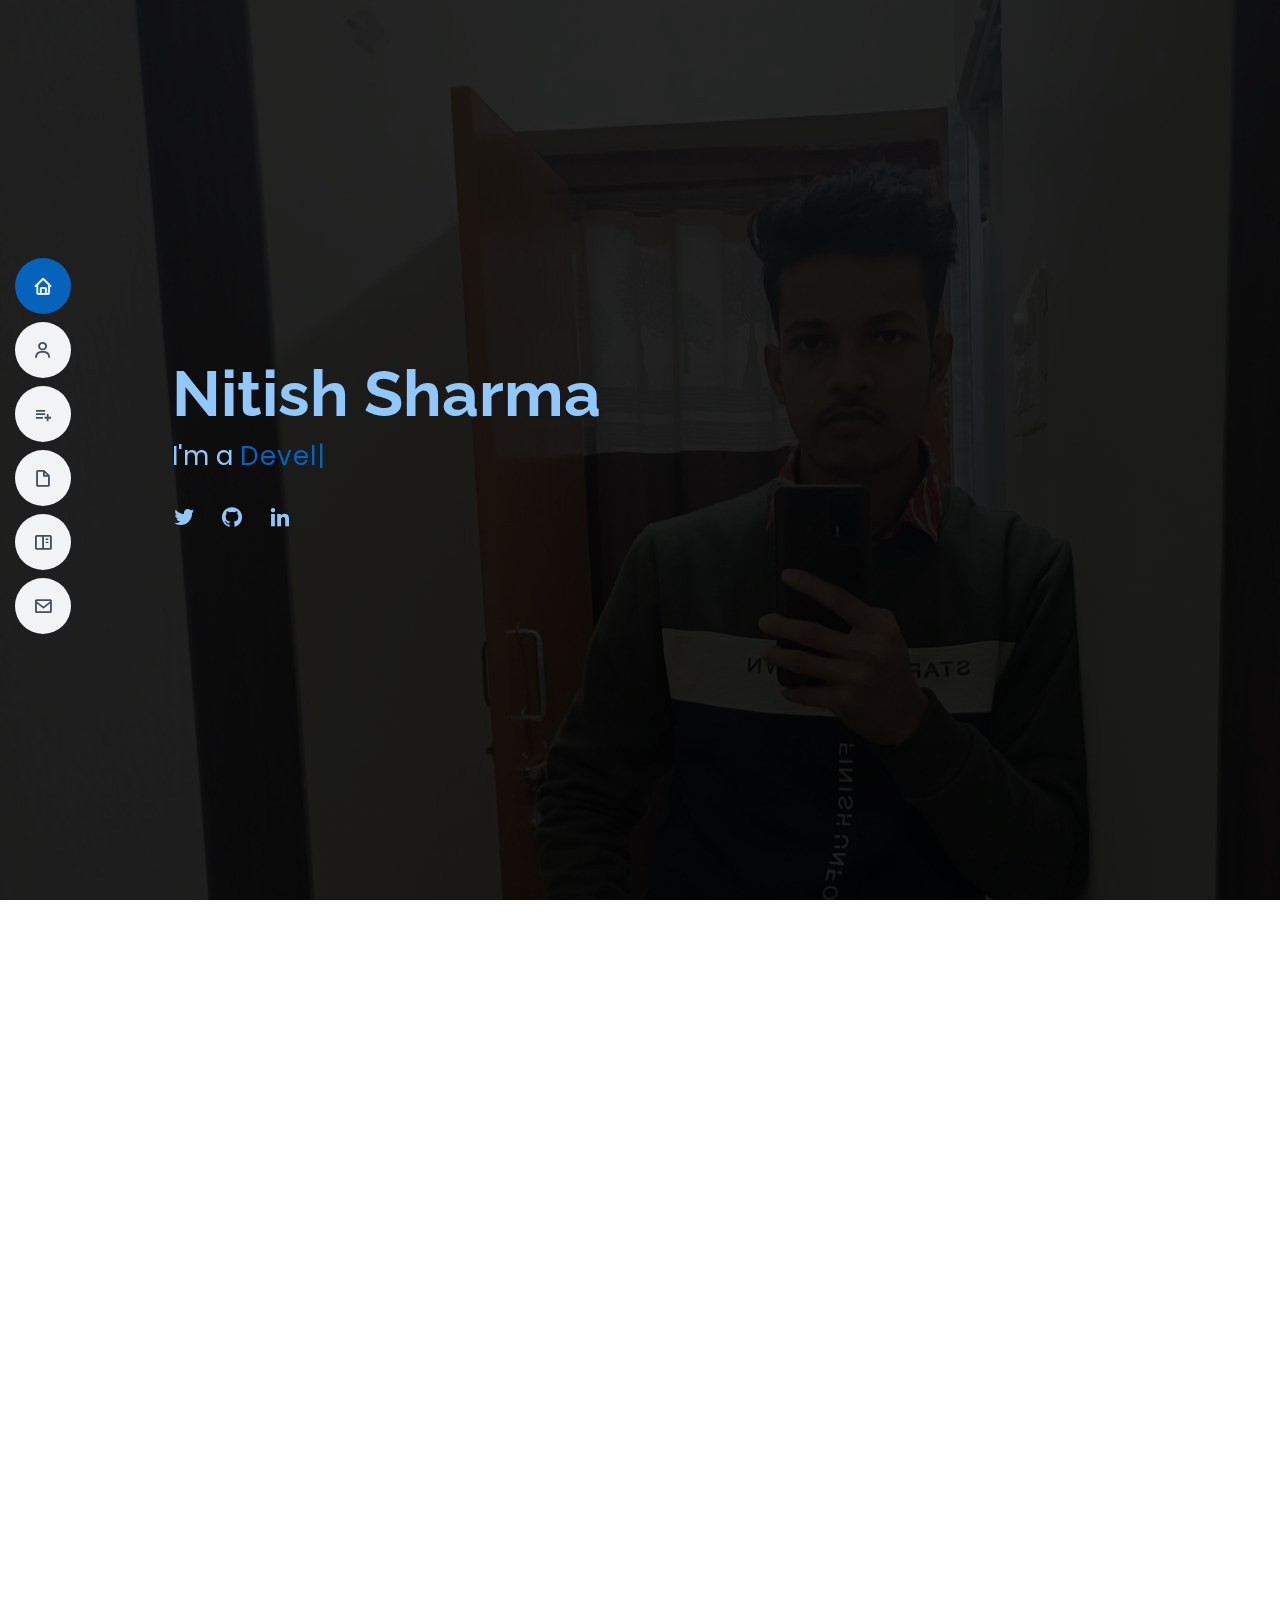
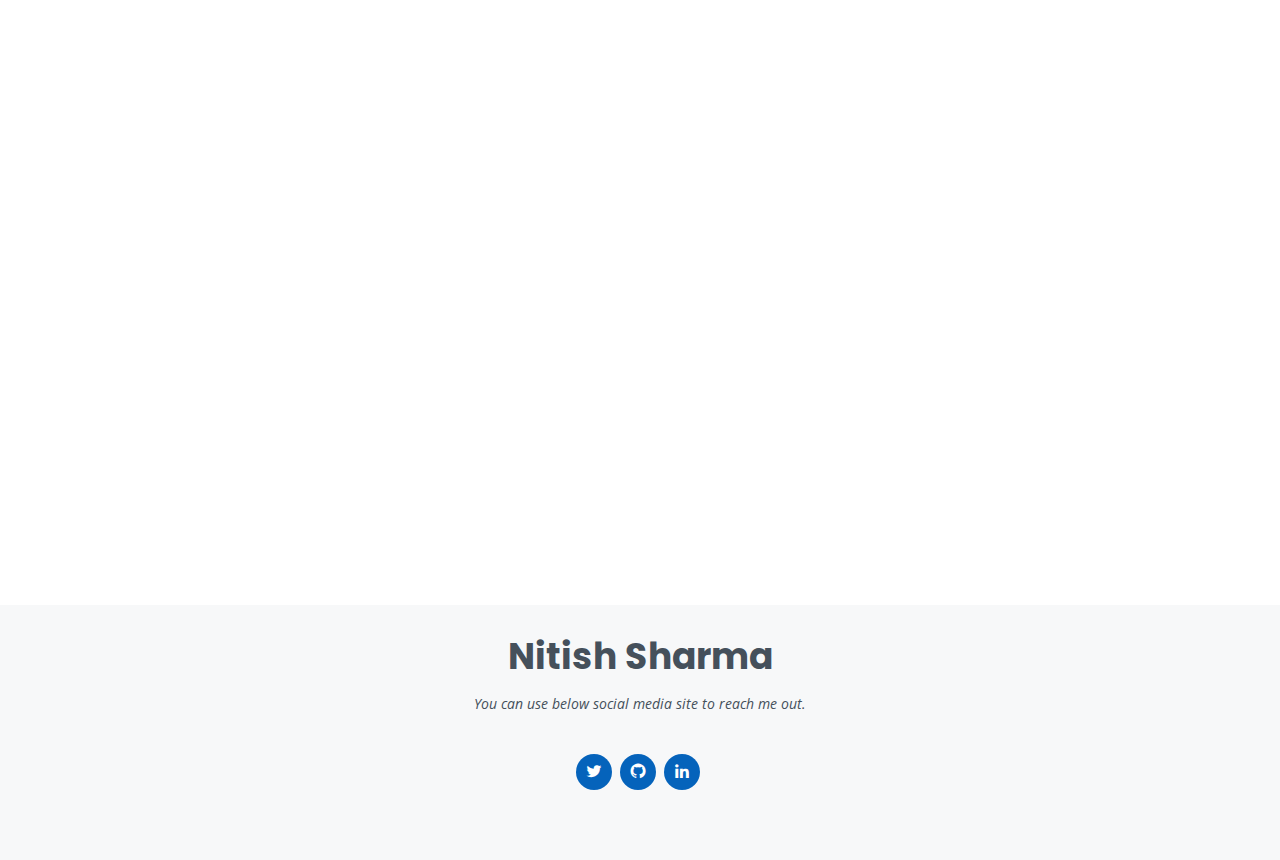
<file: index.html>
<!DOCTYPE html>
<html lang="en">

<head>
  <meta charset="utf-8">
  <meta content="width=device-width, initial-scale=1.0" name="viewport">

  <title>Nitish Portfolio</title>
  <meta content="" name="description">
  <meta content="" name="keywords">

  <!-- Google Fonts -->
  <link href="https://fonts.googleapis.com/css?family=Open+Sans:300,300i,400,400i,600,600i,700,700i|Raleway:300,300i,400,400i,500,500i,600,600i,700,700i|Poppins:300,300i,400,400i,500,500i,600,600i,700,700i" rel="stylesheet">

  <!-- Vendor CSS Files -->
  <link href="assets/vendor/aos/aos.css" rel="stylesheet">
  <link href="assets/vendor/bootstrap/css/bootstrap.min.css" rel="stylesheet">
  <link href="assets/vendor/bootstrap-icons/bootstrap-icons.css" rel="stylesheet">
  <link href="assets/vendor/boxicons/css/boxicons.min.css" rel="stylesheet">
  <link href="assets/vendor/glightbox/css/glightbox.min.css" rel="stylesheet">
  <link href="assets/vendor/swiper/swiper-bundle.min.css" rel="stylesheet">

  <!-- Template Main CSS File -->
  <link href="assets/css/style.css" rel="stylesheet">
</head>

<body>

  <!-- ======= Mobile nav toggle button ======= -->
  <!-- <button type="button" class="mobile-nav-toggle d-xl-none"><i class="bi bi-list mobile-nav-toggle"></i></button> -->
  <i class="bi bi-list mobile-nav-toggle d-lg-none"></i>
  <!-- ======= Header ======= -->
  <header id="header" class="d-flex flex-column justify-content-center">
    <nav id="navbar" class="navbar nav-menu flex ">
      <ul>
        <li><a href="#hero" class="nav-link scrollto active"><i class="bx bx-home"></i> <span>Home</span></a></li>
        <li><a href="#about" class="nav-link scrollto"><i class="bx bx-user"></i> <span>About</span></a></li>
        <li><a href="#skills" class="nav-link scrollto"><i class="bx bx-list-plus"></i> <span>Skills</span></a></li>
        <li><a href="#resume" class="nav-link scrollto"><i class="bx bx-file-blank"></i> <span>Resume</span></a></li>
        <li><a href="#portfolio" class="nav-link scrollto"><i class="bx bx-book-content"></i> <span>Portfolio</span></a></li>
        <li><a href="#contact" class="nav-link scrollto"><i class="bx bx-envelope"></i> <span>Contact</span></a></li>
      </ul>
    </nav>
  </header><!-- End Header -->

  <!-- ======= Hero Section ======= -->
  <section id="hero" class="d-flex flex-column justify-content-center">
    <div class="container" data-aos="zoom-in" data-aos-delay="100">
      <h1>Nitish Sharma</h1>
      <p>I'm a <span class="typed" data-typed-items="Developer, Freelancer"></span></p>
      <div class="social-links">
        <a href="https://twitter.com/nitishXshama08?t=G2THr28ZZ7cMUlFuSSoXWw&s=08" target="_blank" class="twitter"><i class="bx bxl-twitter"></i></a>
        <a href="https://github.com/Nitish-B2M/" target="_blank" class="github"><i class="bx bxl-github"></i></a>
        <a href="https://www.linkedin.com/in/nitish08/" target="_blank" class="linkedin"><i class="bx bxl-linkedin"></i></a>
      </div>
    </div>
  </section><!-- End Hero -->
  
  <main id="main">

    <!-- ======= About Section ======= -->
    <section id="about" class="about">
      <div class="container" data-aos="fade-up">

        <div class="section-title">
          <h2>About</h2>
          <p>
            I am a graduate student in ICT Ganpat University, Ahmedabad, Gujarat.<br>I am Full Stack Web Developers.<br>
          </p>
        </div>
        <div>
          <p>
            Currently I am working on Golang and ReactJS. Also <b>I'm looking for a job</b> in the field of Web Development.
          </p>
        </div>

        <div class="row">
          <div class="col-lg-4">
            <img src="assets/img/profile_main.jpeg" class="img-fluid" alt="">
          </div>
          <div class="col-lg-8 pt-4 pt-lg-0 content">
            <h3>Web Developer &amp; UI/UX Designer</h3>
            <div class="row">
              <div class="col-lg-6">
                <ul>
                  <!-- <li><i class="bi bi-chevron-right"></i> <strong>Birthday:</strong> <span>1 May 1995</span></li> -->
                  <li><i class="bi bi-chevron-right"></i> <strong>Degree:</strong> <span>B.Tech in CSE(BDA)</span></li>
                  <li><i class="bi bi-chevron-right"></i> <strong>Email:</strong> <span>nitishxsharma08@gmail.com</span></li>
                  <li><i class="bi bi-chevron-right"></i> <strong>Age:</strong> <span>21</span></li>
                  <li><i class="bi bi-chevron-right"></i> <strong>City:</strong> <span>Bengaluru, Karnataka, India</span></li>
                </ul>
              </div>
              <div class="col-lg-6">
                <ul>
                  <li><i class="bi bi-chevron-right"></i> <strong>CV:</strong> <span><a target="_blank" href="https://drive.google.com/file/d/1hntjgtZt4OjyxHceIWvPvsgEDs64y0yW/view?usp=sharing">Download Resume</a></span></li>
                  <li><i class="bi bi-chevron-right"></i> <strong>Freelance:</strong> <span>Available</span></li>
                </ul>
              </div>
            </div>
            <div class="row">
              <h3>Connect me on other Platform</h3>
              <div class="col-lg-6 pt-2">
                <ul>
                  <li><i class="bi bi-chevron-right"></i> <strong>Codechef:</strong> <span><a target="_blank" href="https://www.codechef.com/users/nitish_08">Codechef Profile</a></span></li>
                  <li><i class="bi bi-chevron-right"></i> <strong>Leetcode:</strong> <span><a target="_blank" href="https://leetcode.com/Nitish__08/">Leetcode Profile</a></span></li>
                  <li><i class="bi bi-chevron-right"></i> <strong>Linkedin:</strong> <span><a target="_blank" href="https://www.linkedin.com/in/nitish08/">Linkedin Profile</a></span></li>
                </ul>
              </div>
              <div class="col-lg-6 pt-2">
                <ul>
                  <li><i class="bi bi-chevron-right"></i> <strong>Medium:</strong> <span><a target="_blank" href="https://medium.com/@nitish08">Medium Profile</a></span></li>
                  <li><i class="bi bi-chevron-right"></i> <strong>Github:</strong> <span><a target="_blank" href="https://github.com/Nitish-B2M/" target="_blank">Github Profile</a></span></li>
                </ul>
              </div>
            </div>
          </div>
        </div>

      </div>
    </section><!-- End About Section -->

    <!-- ======= Skills Section ======= -->
    <section id="skills" class="skills section-bg">
      <div class="container" data-aos="fade-up">

        <div class="section-title">
          <h2>Skills</h2>
          <p>...</p>
        </div>
        
        
        <div class="row skills-content">
          
          <div class="col-lg-6">
            <div class="progress">
              <span class="skill">Golang <i class="val">60%</i></span>
              <div class="progress-bar-wrap">
                <div class="progress-bar" role="progressbar" aria-valuenow="60" aria-valuemin="0" aria-valuemax="100"></div>
              </div>
            </div>

            <div class="progress">
              <span class="skill">ReactJS <i class="val">65%</i></span>
              <div class="progress-bar-wrap">
                <div class="progress-bar" role="progressbar" aria-valuenow="65" aria-valuemin="0" aria-valuemax="100"></div>
              </div>
            </div>
            
            <div class="progress">
              <span class="skill">HTML <i class="val">80%</i></span>
              <div class="progress-bar-wrap">
                <div class="progress-bar" role="progressbar" aria-valuenow="80" aria-valuemin="0" aria-valuemax="100"></div>
              </div>
            </div>

            <div class="progress">
              <span class="skill">CSS <i class="val">70%</i></span>
              <div class="progress-bar-wrap">
                <div class="progress-bar" role="progressbar" aria-valuenow="70" aria-valuemin="0" aria-valuemax="100"></div>
              </div>
            </div>

            <div class="progress">
              <span class="skill">MYSQL <i class="val">70%</i></span>
              <div class="progress-bar-wrap">
                <div class="progress-bar" role="progressbar" aria-valuenow="70" aria-valuemin="0" aria-valuemax="100"></div>
              </div>
            </div>

          </div>

          <div class="col-lg-6">

            <div class="progress">
              <span class="skill">JavaScript <i class="val">55%</i></span>
              <div class="progress-bar-wrap">
                <div class="progress-bar" role="progressbar" aria-valuenow="55" aria-valuemin="0" aria-valuemax="100"></div>
              </div>
            </div>

            <div class="progress">
              <span class="skill">Django <i class="val">70%</i></span>
              <div class="progress-bar-wrap">
                <div class="progress-bar" role="progressbar" aria-valuenow="70" aria-valuemin="0" aria-valuemax="100"></div>
              </div>
            </div>
            
            <div class="progress">
              <span class="skill">Java <i class="val">75%</i></span>
              <div class="progress-bar-wrap">
                <div class="progress-bar" role="progressbar" aria-valuenow="75" aria-valuemin="0" aria-valuemax="100"></div>
              </div>
            </div>

            <div class="progress">
              <span class="skill">Data Analytic <i class="val">41%</i></span>
              <div class="progress-bar-wrap">
                <div class="progress-bar" role="progressbar" aria-valuenow="41" aria-valuemin="0" aria-valuemax="100"></div>
              </div>
            </div>

          </div>
          
        </div>

        <hr style="border:2px solid #333;">

        <div class="row skills-content">

          <div class="col-lg-4">
            <div class="section-title">
              <h2>Languages</h2>
            </div>
            <ul>
              <li>Python</li>
              <li>Golang</li>
              <li>JavaScript</li>
              <li>Java</li>
              <li>C/C++</li>
            </ul>
          </div>

          <div class="col-lg-4">
            <div class="section-title">
              <h2>Framework</h2>
            </div>
            <ul>
              <li>Gin</li>
              <li>Django</li>
              <li>Matplotlib</li>
              <li>Pandas</li>
            </ul>
          </div>

          <div class="col-lg-4">
            <div class="section-title">
              <h2>Library</h2>
            </div>
            <ul>
              <li>React JS</li>
              <li>Bootstrap</li>
              <li>Material UI</li>
              <li>Gorilla Mux</li>
              <li>GORM</li>
            </ul>
          </div>

        </div>
      </div>
    </section><!-- End Skills Section -->
    
    <!-- ======= Resume Section ======= -->
    <section id="resume" class="resume">
      <div class="container" data-aos="fade-up">
        
        <div class="section-title">
          <h2>Resume</h2>
          <p>I have had the opportunity to work in various organisations and develop my skillset.<br>
            Here my all time experiance and works you can check it out.</p>
        </div>

        <div class="row">
          <div class="col-lg-6">
            <h3 class="resume-title">Sumary</h3>
            <div class="resume-item pb-0">
              <h4>Nitish Sharma</h4>
              <p><em>Innovative and deadline-driven Full Stack Developer with 1+ years of experience designing and developing self-project website, material from initial concept to final, polished deliverable.</em></p>
              <ul>
                <li>nitishxsharma08@gmail.com</li>
              </ul>
            </div>

            <h3 class="resume-title">Education</h3>
            <div class="resume-item">
              <h4>B.Tech. CSE(Big Data Analytics)</h4>
              <h5>2020 - 2024</h5>
              <p><em>Institute of Computer Technology Ganpat University, Ahmedabad, INDIA</em></p>
              <p>The rise in ‘real-world’ research and ‘learning by doing’ education has generated exciting opportunities with the potential to shift higher education culture at Institute of Computer Technology (ICT) under the Faculty of Engineering & Technology, Ganpat University.</p>
              <span><i class="bx bx-map"></i>Ganpat Vidyanagar Mehsana, Kherva, Gujarat</span>
            </div>
            <div class="resume-item">
              <h4>12th (PCM)</h4>
              <h5>2018 - 2020</h5>
              <p><em>B.L Indo Anglian Public School, Aurangabad, Bihar</em></p>
              <p></p>
              <span><i class="bx bx-map"></i>Q979+JJV, Karma Rd, Aurangabad, Bihar 824101</span>
            </div>
          </div>
          
          <div class="col-lg-6">
            <h3 class="resume-title">Experience</h3>
            <div class="resume-item">
              <h4>Enchaching Community Platform</h4>
              <h5>01-2024 - 08-2024</h5> <span>FullStack Developer</span>
              <p><em>Almashines, Ahmedabad, Gujarat </em></p>
              <ul>
                <li>I worked as a Full-Stack Developer, specializing in Python, MySQL, and MongoDB.</li>
                <li>I previously worked on developing a community platform and gained experience integrating APIs and third-party services.</li>
                <li>I was primarily responsible for implementing a general logging system.</li>
                <li>I had some experience with the Scrum cycle and wrote articles on email authentication.</li>
                <li>I was familiar with Bitbucket and Zoho applications.</li>
                <li>I had a basic understanding of AngularJS and also handled data cleaning for LinkedIn datasets.</li>
              </ul>
            </div> 
            <div class="resume-item">
              <h4>Cloud Automation Using Terraform [ IaC ]</h4>
              <h5>05-2022 - 07-2022</h5> <span>Summer Internship</span>
              <p><em>ICT Ganpat University, Ahmedabad, Gujarat </em></p>
              <ul>
                <li>Developing State of Art Cloud Automation Labs using Terraform</li>
                <li>We have to work with AWS services and developing IaC(Infrastructure as Code) using Hashicorp Terraform.</li>
                <li>I worked on some famous AWS services EC2, RDS, S3 Bucket etc.</li>
                <li>And Also have to works on AWS Services named Cloud-Formation, Cloud-Formation also provide cloud automation.</li>
              </ul>
            </div> 
            <h3 class="resume-title">NGO</h3>
            <div class="resume-item">
              <h4>Karma Foundation</h4>
              <h5>04-2021 - 05-2021</h5> <span>Summer Internship</span>
              <p><em>Ahmedabad, Gujarat </em></p>
              <ul>
                <li>As a member in this group we have to connect with author to collect their own written book's picture.</li>
              </ul>
            </div>
          </div>
        </div>

      </div>
    </section><!-- End Resume Section -->

    <!-- ======= Portfolio Section ======= -->
    <section id="portfolio" class="portfolio section-bg">
      <div class="container" data-aos="fade-up">

        <div class="section-title">
          <h2>Projects</h2>
          <p>You can see my project work. <br> You can also accessed my github profile for all project which i have done till now. </p>
        </div>

        <div class="row">
          <div class="col-lg-12 d-flex justify-content-center" data-aos="fade-up" data-aos-delay="100">
            <ul id="portfolio-flters">
              <li data-filter="*" class="filter-active">All</li>
              <li data-filter=".filter-card">Card</li>
              <li data-filter=".filter-web">Web</li>
            </ul>
          </div>
        </div>

        <div class="row portfolio-container" data-aos="fade-up" data-aos-delay="200">
          <!-- <div class="col-lg-4 col-md-6 portfolio-item filter-card">
           <div class="portfolio-wrap">
              <img src="assets/img/portfolio/portfolio_pic-1.png" class="img-fluid" alt="">
              <div class="portfolio-info">
                <h4>Portfolio Project</h4>
                <p>Creating My own portfolio profile using normal html, css and some other framework.</p>
                <div class="portfolio-links">
                  <a href="assets/img/portfolio/portfolio_pic-1.png" data-gallery="portfolioGallery" class="portfolio-lightbox" title="Web 1"><i class="bx bx-plus"></i></a>
                  <a href="portfolio-nitish_portfolio-details.html" class="portfolio-details-lightbox" data-glightbox="type: external" title="Portfolio Details"><i class="bx bx-link"></i></a>
                </div>
              </div>
            </div> 
          </div> -->

          <div class="col-lg-4 col-md-6 portfolio-item filter-web">
            <div class="portfolio-wrap">
              <img src="assets/img/portfolio/e-commerce (2).png" class="img-fluid" alt="">
              <div class="portfolio-info">
                <h4>E-Commerce Project</h4>
                <p>E-commerce using Golang as Backend and ReactJS as Frontend.</p>
                <div class="portfolio-links">
                  <a href="assets/img/portfolio/e-commerce (2).png" data-gallery="portfolioGallery" class="portfolio-lightbox" title="Web 1"><i class="bx bx-plus"></i></a>
                  <a href="portfolio-ecommerce.html" class="portfolio-details-lightbox" data-glightbox="type: external" title="Portfolio Details"><i class="bx bx-link"></i></a>
                </div>
              </div>
            </div>
          </div>

          <div class="col-lg-4 col-md-6 portfolio-item filter-web">
            <div class="portfolio-wrap">
              <img src="assets/img/portfolio/bug-tracker (2).png" class="img-fluid" alt="">
              <div class="portfolio-info">
                <h4>Bug Tracker Project</h4>
                <p>Bug Tracker using MERN stack.</p>
                <div class="portfolio-links">
                  <a href="assets/img/portfolio/bug-tracker (2).png" data-gallery="portfolioGallery" class="portfolio-lightbox" title="Web 1"><i class="bx bx-plus"></i></a>
                  <a href="portfolio-bugtracker.html" class="portfolio-details-lightbox" data-glightbox="type: external" title="Portfolio Details"><i class="bx bx-link"></i></a>
                </div>
              </div>
            </div>
          </div>

          <div class="col-lg-4 col-md-6 portfolio-item filter-web">
            <div class="portfolio-wrap">
              <img src="assets/img/portfolio/portfolio_pic-1.png" class="img-fluid" alt="">
              <div class="portfolio-info">
                <h4>Portfolio Project</h4>
                <p>Creating My own portfolio profile using normal html, css and some other framework.</p>
                <div class="portfolio-links">
                  <a href="assets/img/portfolio/portfolio_pic-1.png" data-gallery="portfolioGallery" class="portfolio-lightbox" title="Web 1"><i class="bx bx-plus"></i></a>
                  <a href="portfolio-nitish_portfolio-details.html" class="portfolio-details-lightbox" data-glightbox="type: external" title="Portfolio Details"><i class="bx bx-link"></i></a>
                </div>
              </div>
            </div>
          </div>

          <div class="col-lg-4 col-md-6 portfolio-item filter-web">
            <div class="portfolio-wrap">
              <img src="assets/img/portfolio/ssbm_pic-1.png" class="img-fluid" alt="">
              <div class="portfolio-info">
                <h4>SSBM Project</h4>
                <p>Developing a website which having a concept of stadium seat booking system.</p>
                <div class="portfolio-links">
                  <a href="assets/img/portfolio/ssbm_pic-1.png" data-gallery="portfolioGallery" class="portfolio-lightbox" title="Web 1"><i class="bx bx-plus"></i></a>
                  <a href="portfolio-ssbm-details.html" class="portfolio-details-lightbox" data-glightbox="type: external" title="Portfolio Details"><i class="bx bx-link"></i></a>
                </div>
              </div>
            </div>
          </div>

          <div class="col-lg-4 col-md-6 portfolio-item filter-web">
            <div class="portfolio-wrap">
              <img src="assets/img/portfolio/portfolio-1.jpg" class="img-fluid" alt="">
              <div class="portfolio-info">
                <h4>GYM Project</h4>
                <p>Developing a website where user book their slots with trainer and do exercise online.</p>
                <div class="portfolio-links">
                  <a href="assets/img/portfolio/portfolio-1.jpg" data-gallery="portfolioGallery" class="portfolio-lightbox" title="Web 3"><i class="bx bx-plus"></i></a>
                  <a href="portfolio-gym-details.html" class="portfolio-details-lightbox" data-glightbox="type: external" title="Portfolio Details"><i class="bx bx-link"></i></a>
                </div>
              </div>
            </div>
          </div>

        </div>

      </div>
    </section><!-- End Portfolio Section -->

    <!-- ======= Contact Section ======= -->
    <section id="contact" class="contact">
      <div class="container" data-aos="fade-up">

        <div class="section-title">
          <h2>Contact</h2>
        </div>

        <div class="row mt-1">

          <div class="col-lg-6 p-2">
            <div class="info">
              <div class="address">
                <i class="bi bi-geo-alt"></i>
                <h4>Location:</h4>
                <p class="fs-5">Bengaluru, Karnataka, India</p>
              </div>

              <div class="email">
                <i class="bi bi-envelope"></i>
                <h4>Email:</h4>
                <p class="fs-5">nitishxsharma08@gmail.com</p>
              </div>

            </div>
          </div>

          <div class="col-lg-6 p-2">
            <iframe src="https://maps.google.com/maps?width=100%&amp;height=100%&amp;hl=en&amp;q=Benguluru, India&amp;t=&amp;z=14&amp;ie=UTF8&amp;iwloc=B&amp;output=embed" width="500" height="300" style="border:0;" allowfullscreen="" loading="lazy" referrerpolicy="no-referrer-when-downgrade"></iframe>
          </div>
        </div>
      </div>
    </section>
  </main>

  <!-- ======= Footer ======= -->
  <footer id="footer">
    <div class="container">
      <h3>Nitish Sharma</h3>
      <p>You can use below social media site to reach me out.</p>
      <div class="social-links">
        <a href="https://twitter.com/nitishXshama08?t=G2THr28ZZ7cMUlFuSSoXWw&s=08" target="_blank" class="twitter"><i class="bx bxl-twitter"></i></a>
        <a href="https://github.com/Nitish-B2M/" target="_blank" class="github"><i class="bx bxl-github"></i></a>
        <a href="https://www.linkedin.com/in/nitish08/" target="_blank" class="linkedin"><i class="bx bxl-linkedin"></i></a>
      </div>
    </div>
  </footer>
  <div id="preloader"></div>
  <a href="#" class="back-to-top d-flex align-items-center justify-content-center"><i class="bi bi-arrow-up-short"></i></a>
  <script src="assets/vendor/purecounter/purecounter_vanilla.js"></script>
  <script src="assets/vendor/aos/aos.js"></script>
  <script src="assets/vendor/bootstrap/js/bootstrap.bundle.min.js"></script>
  <script src="assets/vendor/glightbox/js/glightbox.min.js"></script>
  <script src="assets/vendor/isotope-layout/isotope.pkgd.min.js"></script>
  <script src="assets/vendor/swiper/swiper-bundle.min.js"></script>
  <script src="assets/vendor/typed.js/typed.min.js"></script>
  <script src="assets/vendor/waypoints/noframework.waypoints.js"></script>
  <script src="assets/vendor/php-email-form/validate.js"></script>
  <script src="assets/js/main.js"></script>
</body>
</html>
</file>
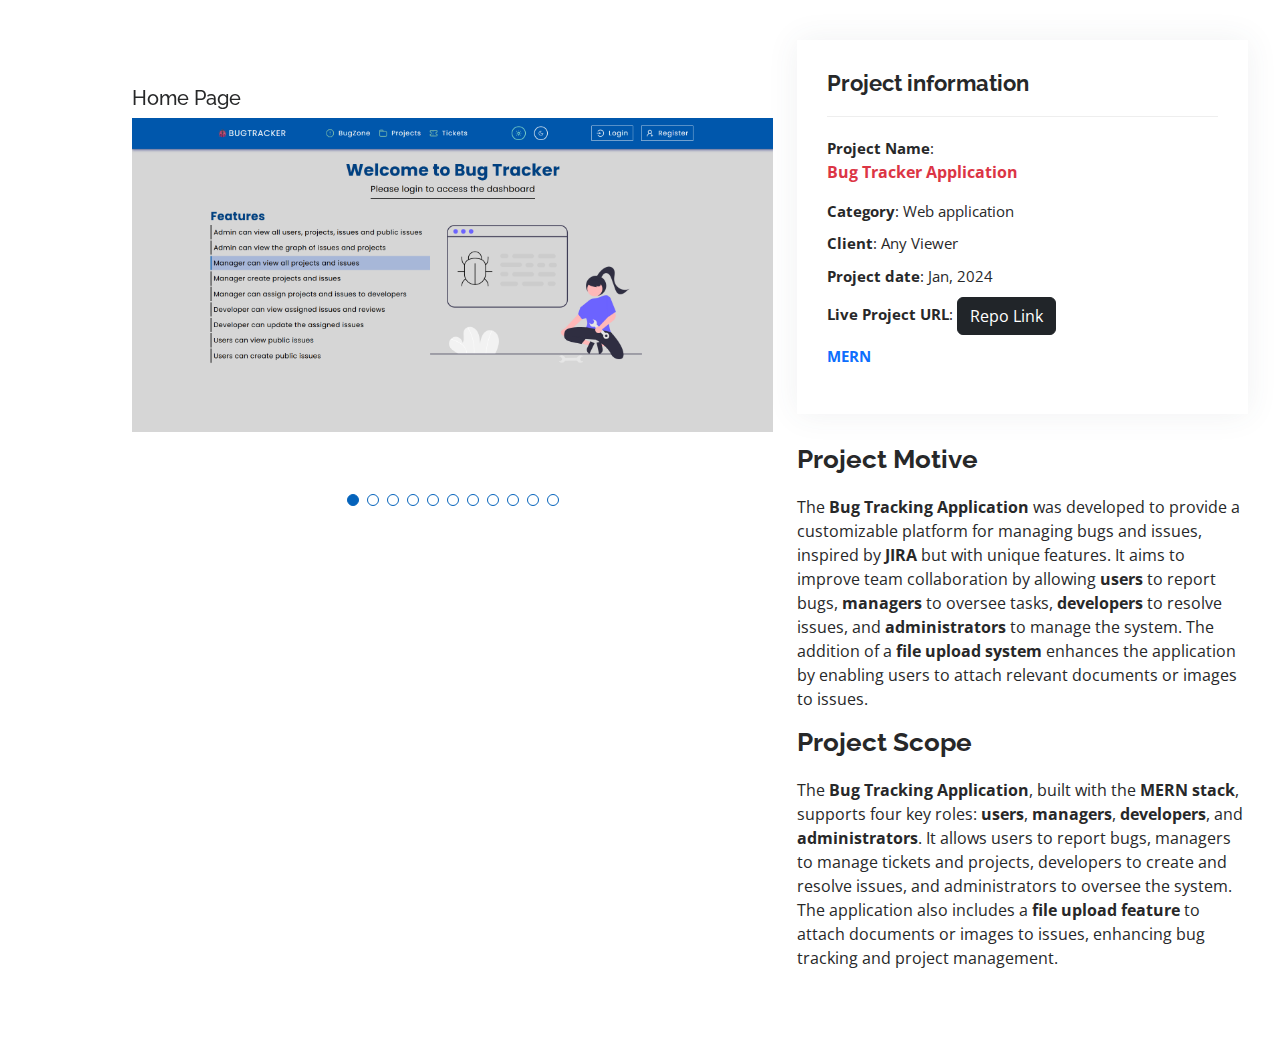
<file: portfolio-bugtracker.html>
<!DOCTYPE html>
<html lang="en">

<head>
  <meta charset="utf-8">
  <meta content="width=device-width, initial-scale=1.0" name="viewport">
  <title>Bug Tracker Project Details</title>
  <meta content="" name="description">
  <meta content="" name="keywords">
  <link
    href="https://fonts.googleapis.com/css?family=Open+Sans:300,300i,400,400i,600,600i,700,700i|Raleway:300,300i,400,400i,500,500i,600,600i,700,700i|Poppins:300,300i,400,400i,500,500i,600,600i,700,700i"
    rel="stylesheet">
  <link href="assets/vendor/aos/aos.css" rel="stylesheet">
  <link href="assets/vendor/bootstrap/css/bootstrap.min.css" rel="stylesheet">
  <link href="assets/vendor/bootstrap-icons/bootstrap-icons.css" rel="stylesheet">
  <link href="assets/vendor/boxicons/css/boxicons.min.css" rel="stylesheet">
  <link href="assets/vendor/glightbox/css/glightbox.min.css" rel="stylesheet">
  <link href="assets/vendor/swiper/swiper-bundle.min.css" rel="stylesheet">
  <link href="assets/css/style.css" rel="stylesheet">

</head>

<body>

  <main id="main">
    <section id="portfolio-details" class="portfolio-details">
      <div class="container">
        <div class="row gy-2">
          <div class="col-lg-7">
            <div class="portfolio-details-slider swiper">
              <div class="swiper-wrapper align-items-center">
                <div class="swiper-slide">
                  <div class="row">
                    <div class="col">
                      <h5>Home Page</h5>
                    </div>
                  </div>
                  <img src="assets/img/portfolio/bug-tracker (2).png" alt="">
                </div>

                <div class="swiper-slide">
                  <div class="row">
                    <div class="col">
                      <h5>Admin Dashboard Page (1/3)</h5>
                    </div>
                  </div>
                  <img src="assets/img/portfolio/bug-tracker (3).png" alt="">
                </div>

                <div class="swiper-slide">
                  <div class="row">
                    <div class="col">
                      <h5>Admin Dashboard Page (2/3)</h5>
                    </div>
                  </div>
                  <img src="assets/img/portfolio/bug-tracker (5).png" alt="">
                </div>

                <div class="swiper-slide">
                  <div class="row">
                    <div class="col">
                      <h5>Admin Dashboard Page (3/3)</h5>
                    </div>
                  </div>
                  <img src="assets/img/portfolio/bug-tracker (1).png" alt="">
                </div>

                <div class="swiper-slide">
                  <div class="row">
                    <div class="col">
                      <h5>BugZone Page</h5>
                    </div>
                  </div>
                  <img src="assets/img/portfolio/bug-tracker (6).png" alt="">
                </div>

                <div class="swiper-slide">
                  <div class="row">
                    <div class="col">
                      <h5>Bugzone Detail Page (1/2)</h5>
                    </div>
                  </div>
                  <img src="assets/img/portfolio/bug-tracker (7).png" alt="">
                </div>

                <div class="swiper-slide">
                  <div class="row">
                    <div class="col">
                      <h5>Bugzone Detail Page (2/2)</h5>
                    </div>
                  </div>
                  <img src="assets/img/portfolio/bug-tracker (8).png" alt="">
                </div>

                <div class="swiper-slide">
                  <div class="row">
                    <div class="col">
                      <h5>Profile Page</h5>
                    </div>
                  </div>
                  <img src="assets/img/portfolio/bug-tracker (12).png" alt="">
                </div>

                <div class="swiper-slide">
                  <div class="row">
                    <div class="col">
                      <h5>Project Page (1/2)</h5>
                    </div>
                  </div>
                  <img src="assets/img/portfolio/bug-tracker (9).png" alt="">
                </div>

                <div class="swiper-slide">
                  <div class="row">
                    <div class="col">
                      <h5>Project Page (2/2)</h5>
                    </div>
                  </div>
                  <img src="assets/img/portfolio/bug-tracker (10).png" alt="">
                </div>

                <div class="swiper-slide">
                  <div class="row">
                    <div class="col">
                      <h5>Issues Page</h5>
                    </div>
                  </div>
                  <img src="assets/img/portfolio/bug-tracker (11).png" alt="">
                </div>

              </div>
              <div class="swiper-pagination"></div>
            </div>
          </div>

          <div class="col-lg-5">
            <div class="portfolio-info">
              <h3>Project information</h3>
              <ul>
                <li><strong>Project Name</strong>: <p class="fs-6 text-danger fw-bold">Bug Tracker Application</p></li>
                </li>
                <li><strong>Category</strong>: Web application</li>
                <li><strong>Client</strong>: Any Viewer</li>
                <li><strong>Project date</strong>: Jan, 2024</li>
                <li><strong>Live Project URL</strong>: <a href="https://bugtrack.vercel.app/"
                    class="btn btn-dark text-white" target="_blank">Repo Link</a></li>
                <li class="text-primary"><strong>MERN</strong></li>
              </ul>
            </div>
            <div class="portfolio-description">
              <div class="box">
                <h2>Project Motive</h2>
                <p>The <strong>Bug Tracking Application</strong> was developed to provide a customizable platform for managing bugs and issues, inspired by <strong>JIRA</strong> but with unique features. It aims to improve team collaboration by allowing <strong>users</strong> to report bugs, <strong>managers</strong> to oversee tasks, <strong>developers</strong> to resolve issues, and <strong>administrators</strong> to manage the system. The addition of a <strong>file upload system</strong> enhances the application by enabling users to attach relevant documents or images to issues.</p>
              </div>
              <div class="box">
                <h2>Project Scope</h2>
                <p>The <strong>Bug Tracking Application</strong>, built with the <strong>MERN stack</strong>, supports four key roles: <strong>users</strong>, <strong>managers</strong>, <strong>developers</strong>, and <strong>administrators</strong>. It allows users to report bugs, managers to manage tickets and projects, developers to create and resolve issues, and administrators to oversee the system. The application also includes a <strong>file upload feature</strong> to attach documents or images to issues, enhancing bug tracking and project management.</p>
              </div>
            </div>
          </div>
        </div>
      </div>
    </section>
  </main>
  <div id="preloader"></div>
  <a href="#" class="back-to-top d-flex align-items-center justify-content-center"><i
      class="bi bi-arrow-up-short"></i></a>
  <script src="assets/vendor/purecounter/purecounter_vanilla.js"></script>
  <script src="assets/vendor/aos/aos.js"></script>
  <script src="assets/vendor/bootstrap/js/bootstrap.bundle.min.js"></script>
  <script src="assets/vendor/glightbox/js/glightbox.min.js"></script>
  <script src="assets/vendor/isotope-layout/isotope.pkgd.min.js"></script>
  <script src="assets/vendor/swiper/swiper-bundle.min.js"></script>
  <script src="assets/vendor/typed.js/typed.min.js"></script>
  <script src="assets/vendor/waypoints/noframework.waypoints.js"></script>
  <script src="assets/vendor/php-email-form/validate.js"></script>
  <script src="assets/js/main.js"></script>
</body>

</html>
</file>
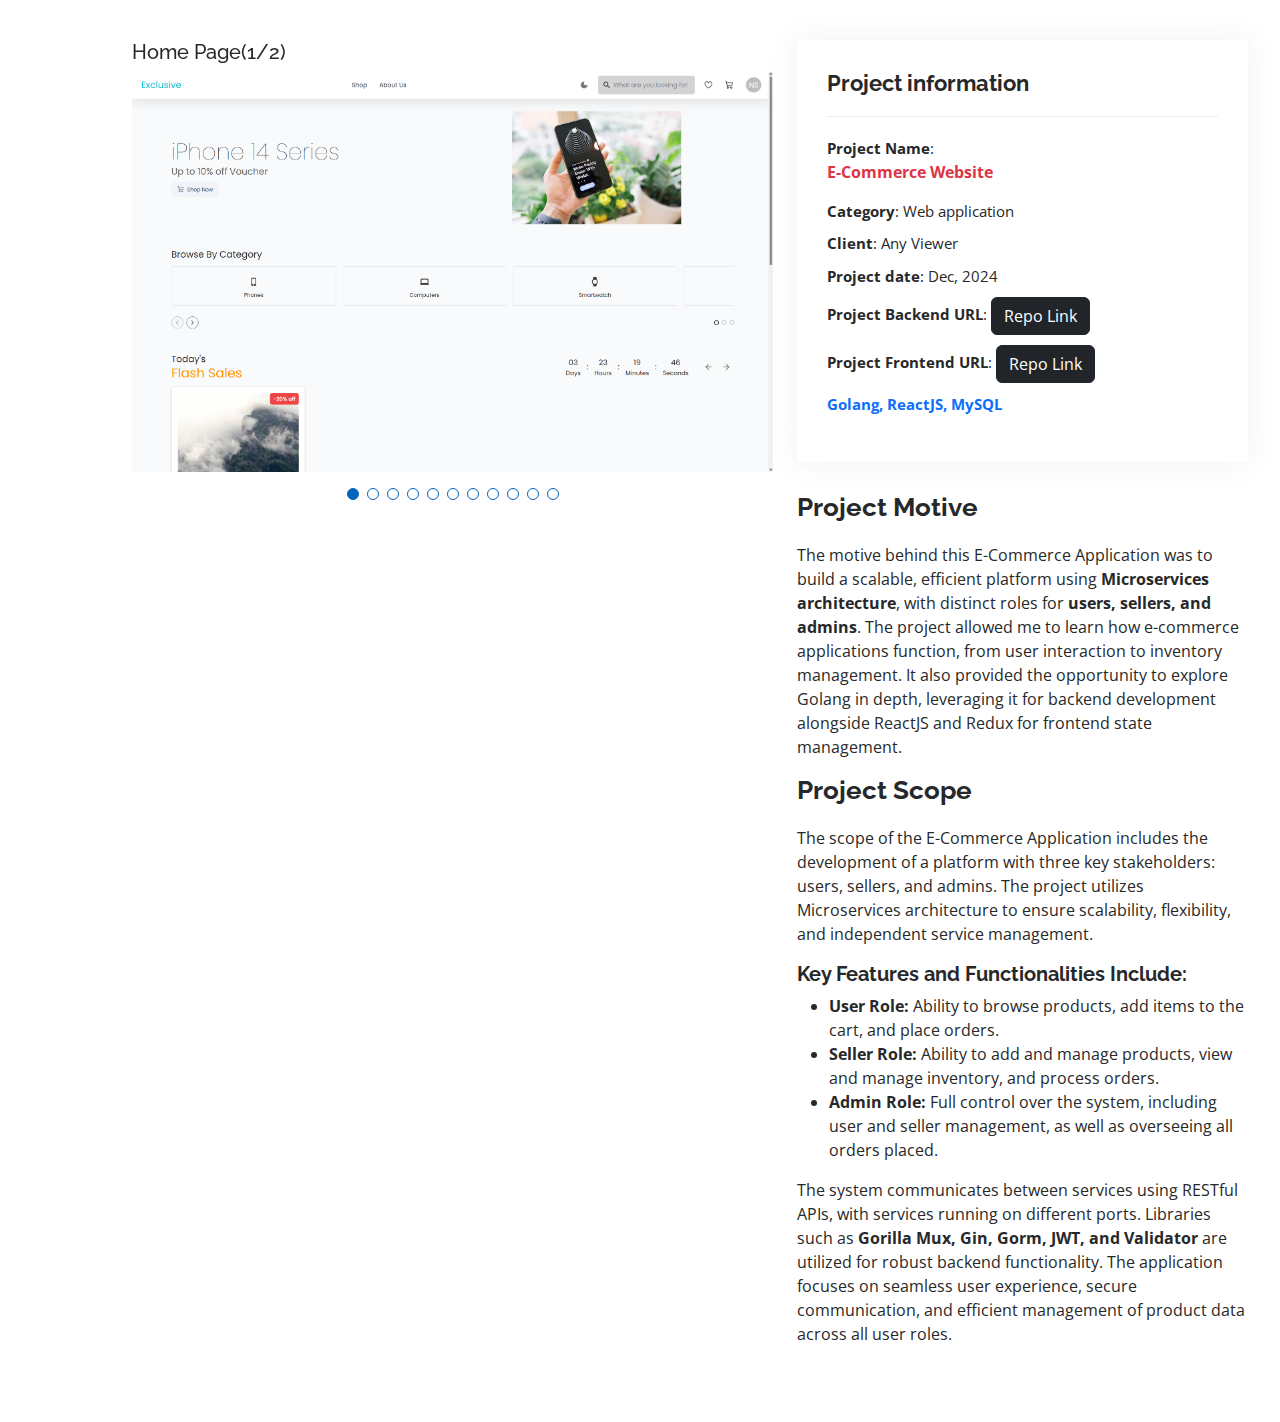
<file: portfolio-ecommerce.html>
<!DOCTYPE html>
<html lang="en">

<head>
  <meta charset="utf-8">
  <meta content="width=device-width, initial-scale=1.0" name="viewport">
  <title>E-Commerce Project Details</title>
  <meta content="" name="description">
  <meta content="" name="keywords">
  <link
    href="https://fonts.googleapis.com/css?family=Open+Sans:300,300i,400,400i,600,600i,700,700i|Raleway:300,300i,400,400i,500,500i,600,600i,700,700i|Poppins:300,300i,400,400i,500,500i,600,600i,700,700i"
    rel="stylesheet">
  <link href="assets/vendor/aos/aos.css" rel="stylesheet">
  <link href="assets/vendor/bootstrap/css/bootstrap.min.css" rel="stylesheet">
  <link href="assets/vendor/bootstrap-icons/bootstrap-icons.css" rel="stylesheet">
  <link href="assets/vendor/boxicons/css/boxicons.min.css" rel="stylesheet">
  <link href="assets/vendor/glightbox/css/glightbox.min.css" rel="stylesheet">
  <link href="assets/vendor/swiper/swiper-bundle.min.css" rel="stylesheet">
  <link href="assets/css/style.css" rel="stylesheet">

</head>

<body>

  <main id="main">
    <section id="portfolio-details" class="portfolio-details">
      <div class="container">
        <div class="row gy-2">
          <div class="col-lg-7">
            <div class="portfolio-details-slider swiper">
              <div class="swiper-wrapper align-items-center">
                <div class="swiper-slide">
                  <div class="row">
                    <div class="col">
                      <h5>Home Page(1/2)</h5>
                    </div>
                  </div>
                  <img src="assets/img/portfolio/e-commerce (2).png" alt="">
                </div>

                <div class="swiper-slide">
                  <div class="row">
                    <div class="col">
                      <h5>Home Page(2/2)</h5>
                    </div>
                  </div>
                  <img src="assets/img/portfolio/e-commerce (3).png" alt="">
                </div>

                <div class="swiper-slide">
                  <div class="row">
                    <div class="col">
                      <h5>Product Page</h5>
                    </div>
                  </div>
                  <img src="assets/img/portfolio/e-commerce (4).png" alt="">
                </div>

                <div class="swiper-slide">
                  <div class="row">
                    <div class="col">
                      <h5>Product Detail Page</h5>
                    </div>
                  </div>
                  <img src="assets/img/portfolio/e-commerce (5).png" alt="">
                </div>

                <div class="swiper-slide">
                  <div class="row">
                    <div class="col">
                      <h5>Cart Page(1/2)</h5>
                    </div>
                  </div>
                  <img src="assets/img/portfolio/e-commerce (6).png" alt="">
                </div>

                <div class="swiper-slide">
                  <div class="row">
                    <div class="col">
                      <h5>Cart Page(2/2)</h5>
                    </div>
                  </div>
                  <img src="assets/img/portfolio/e-commerce (9).png" alt="">
                </div>

                <div class="swiper-slide">
                  <div class="row">
                    <div class="col">
                      <h5>Profile Page(1/2)</h5>
                    </div>
                  </div>
                  <img src="assets/img/portfolio/e-commerce (7).png" alt="">
                </div>

                <div class="swiper-slide">
                  <div class="row">
                    <div class="col">
                      <h5>Profile Page(2/2)</h5>
                    </div>
                  </div>
                  <img src="assets/img/portfolio/e-commerce (8).png" alt="">
                </div>

                <div class="swiper-slide">
                  <div class="row">
                    <div class="col">
                      <h5>Checkout Page(1/3)</h5>
                    </div>
                  </div>
                  <img src="assets/img/portfolio/e-commerce (10).png" alt="">
                </div>

                <div class="swiper-slide">
                  <div class="row">
                    <div class="col">
                      <h5>Checkout Page(2/3)</h5>
                    </div>
                  </div>
                  <img src="assets/img/portfolio/e-commerce (11).png" alt="">
                </div>

                <div class="swiper-slide">
                  <div class="row">
                    <div class="col">
                      <h5>Checkout Page(3/3)</h5>
                    </div>
                  </div>
                  <img src="assets/img/portfolio/e-commerce (1).png" alt="">
                </div>

              </div>
              <div class="swiper-pagination"></div>
            </div>
          </div>

          <div class="col-lg-5">
            <div class="portfolio-info">
              <h3>Project information</h3>
              <ul>
                <li><strong>Project Name</strong>: <p class="fs-6 text-danger fw-bold">E-Commerce Website</p>
                </li>
                <li><strong>Category</strong>: Web application</li>
                <li><strong>Client</strong>: Any Viewer</li>
                <li><strong>Project date</strong>: Dec, 2024</li>
                <li><strong>Project Backend URL</strong>: <a href="https://github.com/NitishB2M/microservices"
                    class="btn btn-dark text-white" target="_blank">Repo Link</a></li>
                <li><strong>Project Frontend URL</strong>: <a
                    href="https://github.com/NitishB2M/microservice-ecomm-frontend" class="btn btn-dark text-white"
                    target="_blank">Repo Link</a></li>
                <li class="text-primary"><strong>Golang, ReactJS, MySQL</strong></li>
              </ul>
            </div>
            <div class="portfolio-description">
              <div class="box">
                <h2>Project Motive</h2>
                <p>
                  The motive behind this E-Commerce Application was to build a scalable, efficient platform using
                  <b>Microservices architecture</b>, with distinct roles for <b>users, sellers, and admins</b>. The project allowed me
                  to learn how e-commerce applications function, from user interaction to inventory management. It also
                  provided the opportunity to explore Golang in depth, leveraging it for backend development alongside
                  ReactJS and Redux for frontend state management.
                </p>
              </div>
              <div class="box">
                <h2>Project Scope</h2>
                <p>
                  The scope of the E-Commerce Application includes the development of a platform with three key
                  stakeholders: users, sellers, and admins. The project utilizes Microservices architecture to ensure
                  scalability, flexibility, and independent service management.
                <h5><b>Key Features and Functionalities Include:</b></h5>
                <ul>
                  <li><strong>User Role:</strong> Ability to browse products, add items to the cart, and place orders.
                  </li>
                  <li><strong>Seller Role:</strong> Ability to add and manage products, view and manage inventory, and
                    process orders.</li>
                  <li><strong>Admin Role:</strong> Full control over the system, including user and seller management,
                    as well as overseeing all orders placed.</li>
                </ul>
                The system communicates between services using RESTful APIs, with services running on different ports.
                Libraries such as<b> Gorilla Mux, Gin, Gorm, JWT, and Validator</b> are utilized for robust backend
                functionality. The application focuses on seamless user experience, secure communication, and efficient
                management of product data across all user roles.
                </p>
              </div>
            </div>
          </div>
        </div>
      </div>
    </section>
  </main>
  <div id="preloader"></div>
  <a href="#" class="back-to-top d-flex align-items-center justify-content-center"><i
      class="bi bi-arrow-up-short"></i></a>
  <script src="assets/vendor/purecounter/purecounter_vanilla.js"></script>
  <script src="assets/vendor/aos/aos.js"></script>
  <script src="assets/vendor/bootstrap/js/bootstrap.bundle.min.js"></script>
  <script src="assets/vendor/glightbox/js/glightbox.min.js"></script>
  <script src="assets/vendor/isotope-layout/isotope.pkgd.min.js"></script>
  <script src="assets/vendor/swiper/swiper-bundle.min.js"></script>
  <script src="assets/vendor/typed.js/typed.min.js"></script>
  <script src="assets/vendor/waypoints/noframework.waypoints.js"></script>
  <script src="assets/vendor/php-email-form/validate.js"></script>
  <script src="assets/js/main.js"></script>
</body>

</html>
</file>
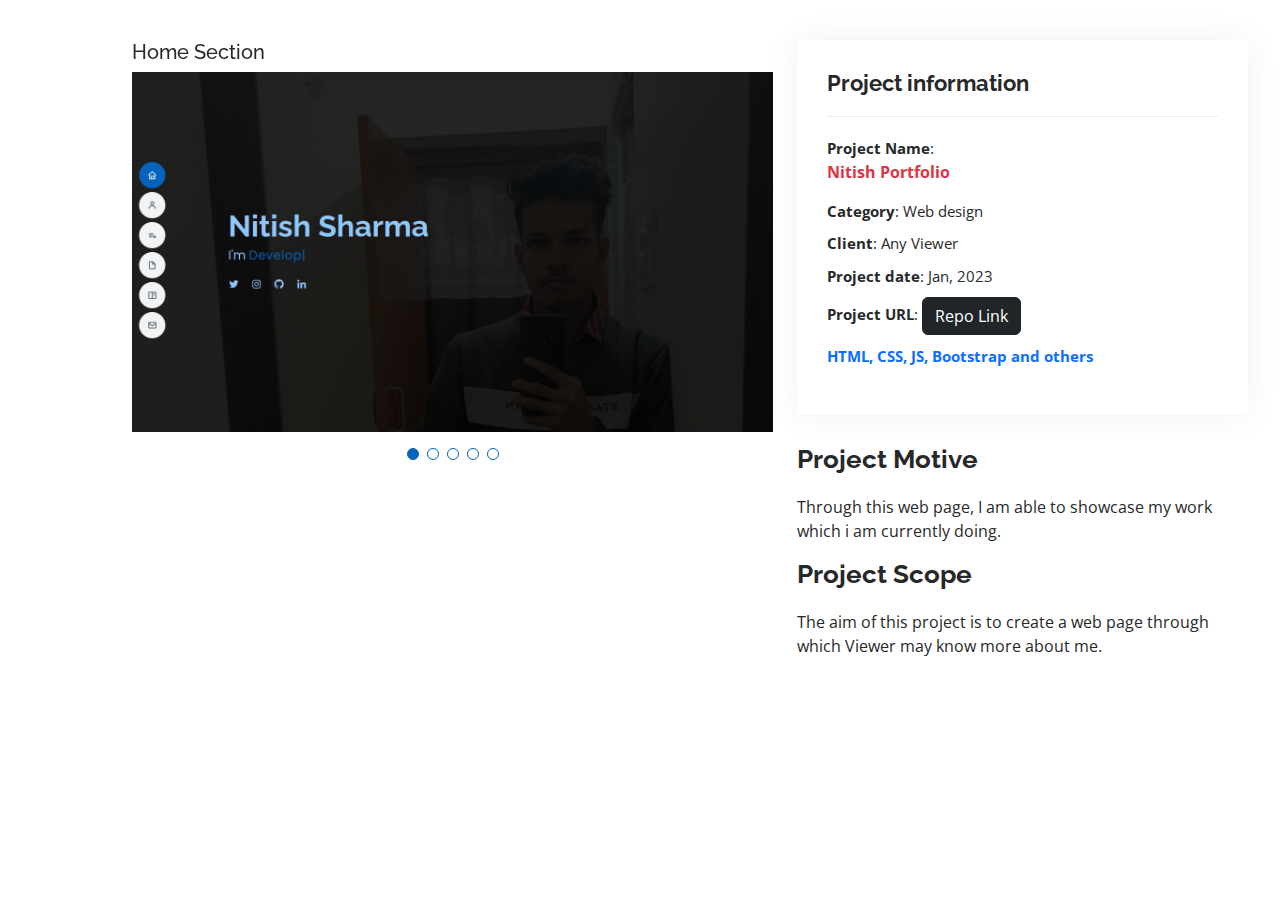
<file: portfolio-nitish_portfolio-details.html>
<!DOCTYPE html>
<html lang="en">

<head>
  <meta charset="utf-8">
  <meta content="width=device-width, initial-scale=1.0" name="viewport">

  <title>Portfolio Project Details</title>
  <meta content="" name="description">
  <meta content="" name="keywords">

  <!-- Google Fonts -->
  <link href="https://fonts.googleapis.com/css?family=Open+Sans:300,300i,400,400i,600,600i,700,700i|Raleway:300,300i,400,400i,500,500i,600,600i,700,700i|Poppins:300,300i,400,400i,500,500i,600,600i,700,700i" rel="stylesheet">

  <!-- Vendor CSS Files -->
  <link href="assets/vendor/aos/aos.css" rel="stylesheet">
  <link href="assets/vendor/bootstrap/css/bootstrap.min.css" rel="stylesheet">
  <link href="assets/vendor/bootstrap-icons/bootstrap-icons.css" rel="stylesheet">
  <link href="assets/vendor/boxicons/css/boxicons.min.css" rel="stylesheet">
  <link href="assets/vendor/glightbox/css/glightbox.min.css" rel="stylesheet">
  <link href="assets/vendor/swiper/swiper-bundle.min.css" rel="stylesheet">

  <!-- Template Main CSS File -->
  <link href="assets/css/style.css" rel="stylesheet">

</head>

<body>

  <main id="main">

    <!-- ======= Portfolio Details Section ======= -->
    <section id="portfolio-details" class="portfolio-details">
      <div class="container">

        <div class="row gy-2">

          <div class="col-lg-7">
            <div class="portfolio-details-slider swiper">
              <div class="swiper-wrapper align-items-center">

                <div class="swiper-slide">
                  <div class="row">
                    <div class="col">
                      <h5>Home Section</h5>
                    </div>
                  </div>
                  <img src="assets/img/portfolio/portfolio_pic-1.png" alt="">
                </div>

                <div class="swiper-slide">
                  <div class="row">
                    <div class="col">
                      <h5>Skills Section</h5>
                    </div>
                  </div>
                  <img src="assets/img/portfolio/portfolio_pic-2.png" alt="">
                </div>

                <div class="swiper-slide">
                  <div class="row">
                    <div class="col">
                      <h5>Portfolio Section</h5>
                    </div>
                  </div>
                  <img src="assets/img/portfolio/portfolio_pic-3.png" alt="">
                </div>

                <div class="swiper-slide">
                  <div class="row">
                    <div class="col">
                      <h5>Some Details Page</h5>
                    </div>
                  </div>
                  <img src="assets/img/portfolio/portfolio_pic-4.png" alt="">
                </div>

                <div class="swiper-slide">
                  <div class="row">
                    <div class="col">
                      <h5>Contact Section</h5>
                    </div>
                  </div>
                  <img src="assets/img/portfolio/portfolio_pic-5.png" alt="">
                </div>

              </div>
              <div class="swiper-pagination"></div>
            </div>
          </div>

          <div class="col-lg-5">
            <div class="portfolio-info">
              <h3>Project information</h3>
              <ul>
                <li><strong>Project Name</strong>: <p class="fs-6 text-danger fw-bold">Nitish Portfolio</p></li>
                <li><strong>Category</strong>: Web design</li>
                <li><strong>Client</strong>: Any Viewer</li>
                <li><strong>Project date</strong>: Jan, 2023</li>
                <li><strong>Project URL</strong>: <a href="https://github.com/Nitish-B2M/myportfolio.github.io" class="btn btn-dark text-white" target="_blank">Repo Link</a></li>
                <li class="text-primary"><strong>HTML, CSS, JS, Bootstrap and others</strong></li>
              </ul>
            </div>
            <div class="portfolio-description">
              <div class="box">
                <h2>Project Motive</h2>
                <p>
                  Through this web page, I am able to showcase my work which i am currently doing.
                </p>
              </div>
              <div class="box">
                <h2>Project Scope</h2>
                <p>
                  The aim of this project is to create a web page through which Viewer may know more about me.
                </p>
              </div>
            </div>
          </div>

        </div>

      </div>
    </section><!-- End Portfolio Details Section -->

  </main><!-- End #main -->

  <div id="preloader"></div>
  <a href="#" class="back-to-top d-flex align-items-center justify-content-center"><i class="bi bi-arrow-up-short"></i></a>

  <!-- Vendor JS Files -->
  <script src="assets/vendor/purecounter/purecounter_vanilla.js"></script>
  <script src="assets/vendor/aos/aos.js"></script>
  <script src="assets/vendor/bootstrap/js/bootstrap.bundle.min.js"></script>
  <script src="assets/vendor/glightbox/js/glightbox.min.js"></script>
  <script src="assets/vendor/isotope-layout/isotope.pkgd.min.js"></script>
  <script src="assets/vendor/swiper/swiper-bundle.min.js"></script>
  <script src="assets/vendor/typed.js/typed.min.js"></script>
  <script src="assets/vendor/waypoints/noframework.waypoints.js"></script>
  <script src="assets/vendor/php-email-form/validate.js"></script>

  <!-- Template Main JS File -->
  <script src="assets/js/main.js"></script>

</body>

</html>
</file>
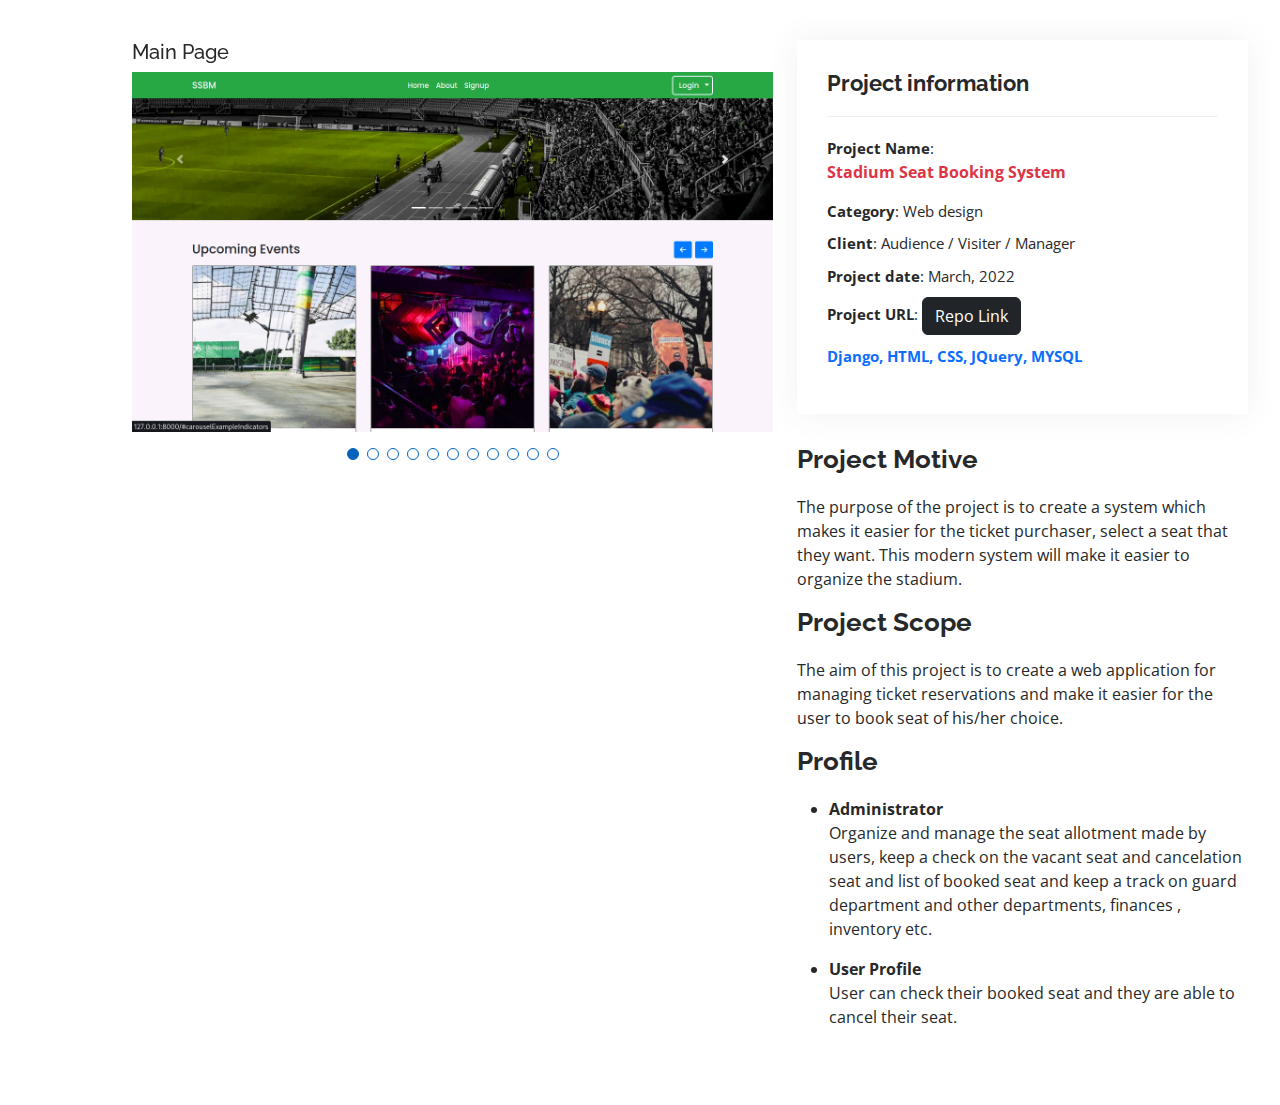
<file: portfolio-ssbm-details.html>
<!DOCTYPE html>
<html lang="en">

<head>
  <meta charset="utf-8">
  <meta content="width=device-width, initial-scale=1.0" name="viewport">

  <title>SSBM Project Details</title>
  <meta content="" name="description">
  <meta content="" name="keywords">

  <!-- Google Fonts -->
  <link href="https://fonts.googleapis.com/css?family=Open+Sans:300,300i,400,400i,600,600i,700,700i|Raleway:300,300i,400,400i,500,500i,600,600i,700,700i|Poppins:300,300i,400,400i,500,500i,600,600i,700,700i" rel="stylesheet">

  <!-- Vendor CSS Files -->
  <link href="assets/vendor/aos/aos.css" rel="stylesheet">
  <link href="assets/vendor/bootstrap/css/bootstrap.min.css" rel="stylesheet">
  <link href="assets/vendor/bootstrap-icons/bootstrap-icons.css" rel="stylesheet">
  <link href="assets/vendor/boxicons/css/boxicons.min.css" rel="stylesheet">
  <link href="assets/vendor/glightbox/css/glightbox.min.css" rel="stylesheet">
  <link href="assets/vendor/swiper/swiper-bundle.min.css" rel="stylesheet">

  <!-- Template Main CSS File -->
  <link href="assets/css/style.css" rel="stylesheet">

</head>

<body>

  <main id="main">

    <!-- ======= Portfolio Details Section ======= -->
    <section id="portfolio-details" class="portfolio-details">
      <div class="container">

        <div class="row gy-2">

          <div class="col-lg-7">
            <div class="portfolio-details-slider swiper">
              <div class="swiper-wrapper align-items-center">

                <div class="swiper-slide">
                  <div class="row">
                    <div class="col">
                      <h5>Main Page</h5>
                    </div>
                  </div>
                  <img src="assets/img/portfolio/ssbm_pic-1.png" alt="">
                </div>

                <div class="swiper-slide">
                  <div class="row">
                    <div class="col">
                      <h5>Sign-UP Page</h5>
                    </div>
                  </div>
                  <img src="assets/img/portfolio/ssbm_pic-2.png" alt="">
                </div>

                <div class="swiper-slide">
                  <div class="row">
                    <div class="col">
                      <h5>Login Page</h5>
                    </div>
                  </div>
                  <img src="assets/img/portfolio/ssbm_pic-3.png" alt="">
                </div>

                <div class="swiper-slide">
                  <div class="row">
                    <div class="col">
                      <h5>Manager Home Page</h5>
                    </div>
                  </div>
                  <img src="assets/img/portfolio/ssbm_pic-4.png" alt="">
                </div>

                <div class="swiper-slide">
                  <div class="row">
                    <div class="col">
                      <h5>About Page</h5>
                    </div>
                  </div>
                  <img src="assets/img/portfolio/ssbm_pic-5.png" alt="">
                </div>

                <div class="swiper-slide">
                  <div class="row">
                    <div class="col">
                      <h5>Manager Service Page</h5>
                    </div>
                  </div>
                  <img src="assets/img/portfolio/ssbm_pic-6.png" alt="">
                </div>

                <div class="swiper-slide">
                  <div class="row">
                    <div class="col">
                      <h5>Manager Add Event Page</h5>
                    </div>
                  </div>
                  <img src="assets/img/portfolio/ssbm_pic-7.png" alt="">
                </div>

                <div class="swiper-slide">
                  <div class="row">
                    <div class="col">
                      <h5>All Event Show Page</h5>
                    </div>
                  </div>
                  <img src="assets/img/portfolio/ssbm_pic-8.png" alt="">
                </div>

                <div class="swiper-slide">
                  <div class="row">
                    <div class="col">
                      <h5>Audience Home Page</h5>
                    </div>
                  </div>
                  <img src="assets/img/portfolio/ssbm_pic-9.png" alt="">
                </div>

                <div class="swiper-slide">
                  <div class="row">
                    <div class="col">
                      <h5>Audience Booking Page</h5>
                    </div>
                  </div>
                  <img src="assets/img/portfolio/ssbm_pic-11.png" alt="">
                </div>

                <div class="swiper-slide">
                  <div class="row">
                    <div class="col">
                      <h5>Specific Event Seat Choose Page</h5>
                    </div>
                  </div>
                  <img src="assets/img/portfolio/ssbm_pic-12.png" alt="">
                </div>

              </div>
              <div class="swiper-pagination"></div>
            </div>
          </div>

          <div class="col-lg-5">
            <div class="portfolio-info">
              <h3>Project information</h3>
              <ul>
                <li><strong>Project Name</strong>: <p class="fs-6 text-danger fw-bold">Stadium Seat Booking System</p></li>
                <li><strong>Category</strong>: Web design</li>
                <li><strong>Client</strong>: Audience / Visiter / Manager</li>
                <li><strong>Project date</strong>: March, 2022</li>
                <li><strong>Project URL</strong>: <a href="https://github.com/Nitish-B2M/ssbm-using-Django" class="btn btn-dark text-white" target="_blank">Repo Link</a></li>
                <li class="text-primary"><strong>Django, HTML, CSS, JQuery, MYSQL</strong></li>
              </ul>
            </div>
            <div class="portfolio-description">
              <div class="box">
                <h2>Project Motive</h2>
                <p>
                  The purpose of the project is to create a system which makes it easier for the ticket purchaser, select a seat that they want. This modern system will make it easier to organize the stadium.
                </p>
              </div>
              <div class="box">
                <h2>Project Scope</h2>
                <p>
                  The aim of this project is to create a web application for managing ticket reservations and make it easier for the user to book seat of his/her choice.
                </p>
              </div>
              <div class="box">
                <h2>Profile </h2>
                <p>
                  <ul>
                    <li><strong>Administrator</strong><p> Organize and manage the seat allotment made by users, keep a check on the vacant seat and
                      cancelation seat and list of booked seat and keep a track on guard department and other departments, finances , inventory etc.</p></li>
                    <li><strong>User Profile</strong><p>User can check their booked seat and they are able to cancel their seat.</p></li>
                  </ul>
                </p>
              </div>
            </div>
          </div>

        </div>

      </div>
    </section><!-- End Portfolio Details Section -->

  </main><!-- End #main -->

  <div id="preloader"></div>
  <a href="#" class="back-to-top d-flex align-items-center justify-content-center"><i class="bi bi-arrow-up-short"></i></a>

  <!-- Vendor JS Files -->
  <script src="assets/vendor/purecounter/purecounter_vanilla.js"></script>
  <script src="assets/vendor/aos/aos.js"></script>
  <script src="assets/vendor/bootstrap/js/bootstrap.bundle.min.js"></script>
  <script src="assets/vendor/glightbox/js/glightbox.min.js"></script>
  <script src="assets/vendor/isotope-layout/isotope.pkgd.min.js"></script>
  <script src="assets/vendor/swiper/swiper-bundle.min.js"></script>
  <script src="assets/vendor/typed.js/typed.min.js"></script>
  <script src="assets/vendor/waypoints/noframework.waypoints.js"></script>
  <script src="assets/vendor/php-email-form/validate.js"></script>

  <!-- Template Main JS File -->
  <script src="assets/js/main.js"></script>

</body>

</html>
</file>
<file: assets/css/style.css>
body {
  font-family: "Open Sans", sans-serif;
  color: #272829;
}

a {
  color: #0563bb;
  text-decoration: none;
}

a:hover {
  color: #067ded;
  text-decoration: none;
}

h1,
h2,
h3,
h4,
h5,
h6 {
  font-family: "Raleway", sans-serif;
}

/*--------------------------------------------------------------
# Back to top button
--------------------------------------------------------------*/
.back-to-top {
  position: fixed;
  visibility: hidden;
  opacity: 0;
  right: 15px;
  bottom: 15px;
  z-index: 996;
  background: #0563bb;
  width: 40px;
  height: 40px;
  border-radius: 50px;
  transition: all 0.4s;
}

.back-to-top i {
  font-size: 28px;
  color: #fff;
  line-height: 0;
}

.back-to-top:hover {
  background: #0678e3;
  color: #fff;
}

.back-to-top.active {
  visibility: visible;
  opacity: 1;
}

/*--------------------------------------------------------------
# Preloader
--------------------------------------------------------------*/
#preloader {
  position: fixed;
  top: 0;
  left: 0;
  right: 0;
  bottom: 0;
  z-index: 9999;
  overflow: hidden;
  background: #fff;
}

#preloader:before {
  content: "";
  position: fixed;
  top: calc(50% - 30px);
  left: calc(50% - 30px);
  border: 6px solid #0563bb;
  border-top-color: #fff;
  border-bottom-color: #fff;
  border-radius: 50%;
  width: 60px;
  height: 60px;
  -webkit-animation: animate-preloader 1s linear infinite;
  animation: animate-preloader 1s linear infinite;
}

@-webkit-keyframes animate-preloader {
  0% {
    transform: rotate(0deg);
  }

  100% {
    transform: rotate(360deg);
  }
}

@keyframes animate-preloader {
  0% {
    transform: rotate(0deg);
  }

  100% {
    transform: rotate(360deg);
  }
}

/*--------------------------------------------------------------
# Disable aos animation delay on mobile devices
--------------------------------------------------------------*/
@media screen and (max-width: 768px) {
  [data-aos-delay] {
    transition-delay: 0 !important;
  }
}

/*--------------------------------------------------------------
# Header
--------------------------------------------------------------*/
#header {
  position: fixed;
  top: 0;
  left: 0;
  bottom: 0;
  z-index: 9997;
  transition: all 0.5s;
  padding: 15px;
  overflow-y: auto;
}

@media (max-width: 991px) {
  #header {
    width: 300px;
    background: #fff;
    border-right: 1px solid #e6e9ec;
    left: -300px;
  }
}

@media (min-width: 991px) {
  #main {
    margin-left: 100px;
  }
}

/*--------------------------------------------------------------
# Navigation Menu
--------------------------------------------------------------*/
/**
* Desktop Navigation 
*/
.nav-menu {
  padding: 0;
  display: block;
}

.nav-menu * {
  margin: 0;
  padding: 0;
  list-style: none;
}

.nav-menu>ul>li {
  position: relative;
  white-space: nowrap;
}

.nav-menu a,
.nav-menu a:focus {
  display: flex;
  align-items: center;
  color: #45505b;
  padding: 10px 18px;
  margin-bottom: 8px;
  transition: 0.3s;
  font-size: 15px;
  border-radius: 50px;
  background: #f2f3f5;
  height: 56px;
  width: 100%;
  overflow: hidden;
  transition: 0.3s;
}

.nav-menu a i,
.nav-menu a:focus i {
  font-size: 20px;
}

.nav-menu a span,
.nav-menu a:focus span {
  padding: 0 5px 0 7px;
  color: #45505b;
}

@media (min-width: 992px) {

  .nav-menu a,
  .nav-menu a:focus {
    width: 56px;
  }

  .nav-menu a span,
  .nav-menu a:focus span {
    display: none;
    color: #fff;
  }
}

.nav-menu a:hover,
.nav-menu .active,
.nav-menu .active:focus,
.nav-menu li:hover>a {
  color: #fff;
  background: #0563bb;
}

.nav-menu a:hover span,
.nav-menu .active span,
.nav-menu .active:focus span,
.nav-menu li:hover>a span {
  color: #fff;
}

.nav-menu a:hover,
.nav-menu li:hover>a {
  width: 100%;
  color: #fff;
}

.nav-menu a:hover span,
.nav-menu li:hover>a span {
  display: block;
}

/**
* Mobile Navigation 
*/
.mobile-nav-toggle {
  position: fixed;
  right: 10px;
  top: 10px;
  z-index: 9998;
  border: 0;
  background: none;
  font-size: 28px;
  transition: all 0.4s;
  outline: none !important;
  line-height: 0;
  cursor: pointer;
  border-radius: 50px;
  padding: 5px;
}

.mobile-nav-toggle i {
  color: #45505b;
}

.mobile-nav-active {
  overflow: hidden;
}

.mobile-nav-active #header {
  left: 0;
}

.mobile-nav-active .mobile-nav-toggle {
  color: #fff;
  background-color: #0563bb;
}

/*--------------------------------------------------------------
# Hero Section
--------------------------------------------------------------*/
#hero {
  width: 100%;
  height: 100vh;
  background: url("../img/nitish-bg.jpeg") top right no-repeat;
  background-size: cover;
  position: relative;
}

@media (min-width: 992px) {
  #hero {
    padding-left: 160px;
  }
}

#hero:before {
  content: "";
  background: rgba(0, 0, 0, 0.85);
  position: absolute;
  bottom: 0;
  top: 0;
  left: 0;
  right: 0;
}

#hero h1 {
  margin: 0;
  font-size: 64px;
  font-weight: 700;
  line-height: 56px;
  color: #90c8fc;
}

#hero p {
  color: #90c8fc;
  margin: 15px 0 0 0;
  font-size: 26px;
  font-family: "Poppins", sans-serif;
}

#hero p span {
  color: #0563bb;
  letter-spacing: 1px;
}

#hero .social-links {
  margin-top: 30px;
}

#hero .social-links a {
  font-size: 24px;
  display: inline-block;
  /* color: #45505b; */
  color: #90c8fc;
  line-height: 1;
  margin-right: 20px;
  transition: 0.3s;
}

#hero .social-links a:hover {
  color: #0563bb;
}

@media (max-width: 992px) {
  #hero {
    text-align: center;
  }

  #hero h1 {
    font-size: 32px;
    line-height: 36px;
  }

  #hero p {
    margin-top: 10px;
    font-size: 20px;
    line-height: 24px;
  }
}

/*--------------------------------------------------------------
# Sections General
--------------------------------------------------------------*/
section {
  padding: 60px 0;
  overflow: hidden;
}

.section-title {
  text-align: center;
  padding-bottom: 30px;
}

.section-title h2 {
  font-size: 32px;
  font-weight: bold;
  text-transform: uppercase;
  margin-bottom: 20px;
  padding-bottom: 20px;
  position: relative;
  color: #45505b;
}

.section-title h2::before {
  content: "";
  position: absolute;
  display: block;
  width: 120px;
  height: 1px;
  background: #ddd;
  bottom: 1px;
  left: calc(50% - 60px);
}

.section-title h2::after {
  content: "";
  position: absolute;
  display: block;
  width: 40px;
  height: 3px;
  background: #0563bb;
  bottom: 0;
  left: calc(50% - 20px);
}

.section-title p {
  margin-bottom: 0;
}

/*--------------------------------------------------------------
# About
--------------------------------------------------------------*/
.about .content h3 {
  font-weight: 700;
  font-size: 26px;
  color: #728394;
}

.about .content ul {
  list-style: none;
  padding: 0;
}

.about .content ul li {
  margin-bottom: 20px;
  display: flex;
  align-items: center;
}

.about .content ul strong {
  margin-right: 10px;
}

.about .content ul i {
  font-size: 16px;
  margin-right: 5px;
  color: #0563bb;
  line-height: 0;
}

.about .content p:last-child {
  margin-bottom: 0;
}

/*--------------------------------------------------------------
# Facts
--------------------------------------------------------------*/
.facts .count-box {
  padding: 30px 30px 25px 30px;
  margin-top: 30px;
  width: 100%;
  position: relative;
  text-align: center;
  background: #fff;
}

.facts .count-box i {
  position: absolute;
  top: -25px;
  left: 50%;
  transform: translateX(-50%);
  font-size: 24px;
  background: #0563bb;
  color: #fff;
  border-radius: 50px;
  display: inline-flex;
  align-items: center;
  justify-content: center;
  width: 48px;
  height: 48px;
}

.facts .count-box span {
  font-size: 36px;
  display: block;
  font-weight: 600;
  color: #011426;
}

.facts .count-box p {
  padding: 0;
  margin: 0;
  font-family: "Raleway", sans-serif;
  font-size: 14px;
}

/*--------------------------------------------------------------
# Akills
--------------------------------------------------------------*/
.skills .progress {
  height: 60px;
  display: block;
  background: none;
  border-radius: 0;
}

.skills .progress .skill {
  padding: 10px 0;
  margin: 0;
  text-transform: uppercase;
  display: block;
  font-weight: 600;
  font-family: "Poppins", sans-serif;
  color: #45505b;
}

.skills .progress .skill .val {
  float: right;
  font-style: normal;
}

.skills .progress-bar-wrap {
  background: #f2f3f5;
}

.skills .progress-bar {
  width: 1px;
  height: 10px;
  transition: 0.9s;
  background-color: #0563bb;
}

/*--------------------------------------------------------------
# Resume
--------------------------------------------------------------*/
.resume .resume-title {
  font-size: 26px;
  font-weight: 700;
  margin-top: 20px;
  margin-bottom: 20px;
  color: #45505b;
}

.resume .resume-item {
  padding: 0 0 20px 20px;
  margin-top: -2px;
  border-left: 2px solid #0563bb;
  position: relative;
}

.resume .resume-item h4 {
  line-height: 18px;
  font-size: 18px;
  font-weight: 600;
  text-transform: uppercase;
  font-family: "Poppins", sans-serif;
  color: #0563bb;
  margin-bottom: 10px;
}

.resume .resume-item h5 {
  font-size: 16px;
  background: #f7f8f9;
  padding: 5px 15px;
  display: inline-block;
  font-weight: 600;
  margin-bottom: 10px;
}

.resume .resume-item ul {
  padding-left: 20px;
}

.resume .resume-item ul li {
  padding-bottom: 10px;
}

.resume .resume-item:last-child {
  padding-bottom: 0;
}

.resume .resume-item::before {
  content: "";
  position: absolute;
  width: 16px;
  height: 16px;
  border-radius: 50px;
  left: -9px;
  top: 0;
  background: #fff;
  border: 2px solid #0563bb;
}

/*--------------------------------------------------------------
# Portfolio
--------------------------------------------------------------*/
.portfolio .portfolio-item {
  margin-bottom: 30px;
}

.portfolio #portfolio-flters {
  padding: 0;
  margin: 0 auto 25px auto;
  list-style: none;
  text-align: center;
  background: #fff;
  border-radius: 50px;
  padding: 2px 15px;
}

.portfolio #portfolio-flters li {
  cursor: pointer;
  display: inline-block;
  padding: 10px 15px;
  font-size: 14px;
  font-weight: 600;
  line-height: 1;
  text-transform: uppercase;
  color: #272829;
  margin-bottom: 5px;
  transition: all 0.3s ease-in-out;
}

.portfolio #portfolio-flters li:hover,
.portfolio #portfolio-flters li.filter-active {
  color: #0563bb;
}

.portfolio #portfolio-flters li:last-child {
  margin-right: 0;
}

.portfolio .portfolio-wrap {
  transition: 0.3s;
  position: relative;
  overflow: hidden;
  z-index: 1;
  background: rgba(69, 80, 91, 0.8);
}

.portfolio .portfolio-wrap::before {
  content: "";
  background: rgba(255, 255, 255, 0.7);
  position: absolute;
  left: 30px;
  right: 30px;
  top: 30px;
  bottom: 30px;
  transition: all ease-in-out 0.3s;
  z-index: 2;
  opacity: 0;
}

.portfolio .portfolio-wrap .portfolio-info {
  opacity: 0;
  position: absolute;
  top: 0;
  left: 0;
  right: 0;
  bottom: 0;
  text-align: center;
  z-index: 3;
  transition: all ease-in-out 0.3s;
  display: flex;
  flex-direction: column;
  justify-content: center;
  align-items: center;
}

.portfolio .portfolio-wrap .portfolio-info::before {
  display: block;
  content: "";
  width: 48px;
  height: 48px;
  position: absolute;
  top: 35px;
  left: 35px;
  border-top: 3px solid #d7dce1;
  border-left: 3px solid #d7dce1;
  transition: all 0.5s ease 0s;
  z-index: 9994;
}

.portfolio .portfolio-wrap .portfolio-info::after {
  display: block;
  content: "";
  width: 48px;
  height: 48px;
  position: absolute;
  bottom: 35px;
  right: 35px;
  border-bottom: 3px solid #d7dce1;
  border-right: 3px solid #d7dce1;
  transition: all 0.5s ease 0s;
  z-index: 9994;
}

.portfolio .portfolio-wrap .portfolio-info h4 {
  font-size: 20px;
  color: #45505b;
  font-weight: 600;
}

.portfolio .portfolio-wrap .portfolio-info p {
  color: #45505b;
  font-size: 14px;
  text-transform: uppercase;
  padding: 0;
  margin: 0;
}

.portfolio .portfolio-wrap .portfolio-links {
  text-align: center;
  z-index: 4;
}

.portfolio .portfolio-wrap .portfolio-links a {
  color: #45505b;
  margin: 0 2px;
  font-size: 28px;
  display: inline-block;
  transition: 0.3s;
}

.portfolio .portfolio-wrap .portfolio-links a:hover {
  color: #148af9;
}

.portfolio .portfolio-wrap:hover::before {
  top: 0;
  left: 0;
  right: 0;
  bottom: 0;
  opacity: 1;
}

.portfolio .portfolio-wrap:hover .portfolio-info {
  opacity: 1;
}

.portfolio .portfolio-wrap:hover .portfolio-info::before {
  top: 15px;
  left: 15px;
}

.portfolio .portfolio-wrap:hover .portfolio-info::after {
  bottom: 15px;
  right: 15px;
}

/*--------------------------------------------------------------
# Portfolio Details
--------------------------------------------------------------*/
.portfolio-details {
  padding-top: 40px;
}

.portfolio-details .portfolio-details-slider img {
  width: 100%;
}

.portfolio-details .portfolio-details-slider .swiper-pagination {
  margin-top: 20px;
  position: relative;
}

.portfolio-details .portfolio-details-slider .swiper-pagination .swiper-pagination-bullet {
  width: 12px;
  height: 12px;
  background-color: #fff;
  opacity: 1;
  border: 1px solid #0563bb;
}

.portfolio-details .portfolio-details-slider .swiper-pagination .swiper-pagination-bullet-active {
  background-color: #0563bb;
}

.portfolio-details .portfolio-info {
  padding: 30px;
  box-shadow: 0px 0 30px rgba(69, 80, 91, 0.08);
}

.portfolio-details .portfolio-info h3 {
  font-size: 22px;
  font-weight: 700;
  margin-bottom: 20px;
  padding-bottom: 20px;
  border-bottom: 1px solid #eee;
}

.portfolio-details .portfolio-info ul {
  list-style: none;
  padding: 0;
  font-size: 15px;
}

.portfolio-details .portfolio-info ul li+li {
  margin-top: 10px;
}

.portfolio-details .portfolio-description {
  padding-top: 30px;
}

.portfolio-details .portfolio-description h2 {
  font-size: 26px;
  font-weight: 700;
  margin-bottom: 20px;
}

.portfolio-details .portfolio-description p {
  padding: 0;
}

/*--------------------------------------------------------------
# Services
--------------------------------------------------------------*/
.services .icon-box {
  text-align: center;
  padding: 70px 20px 80px 20px;
  transition: all ease-in-out 0.3s;
  background: #fff;
  box-shadow: 0px 5px 90px 0px rgba(110, 123, 131, 0.05);
}

.services .icon-box .icon {
  margin: 0 auto;
  width: 100px;
  height: 100px;
  display: flex;
  align-items: center;
  justify-content: center;
  transition: ease-in-out 0.3s;
  position: relative;
}

.services .icon-box .icon i {
  font-size: 36px;
  transition: 0.5s;
  position: relative;
}

.services .icon-box .icon svg {
  position: absolute;
  top: 0;
  left: 0;
}

.services .icon-box .icon svg path {
  transition: 0.5s;
  fill: #f5f5f5;
}

.services .icon-box h4 {
  font-weight: 600;
  margin: 10px 0 15px 0;
  font-size: 22px;
}

.services .icon-box h4 a {
  color: #45505b;
  transition: ease-in-out 0.3s;
}

.services .icon-box p {
  line-height: 24px;
  font-size: 14px;
  margin-bottom: 0;
}

.services .icon-box:hover {
  border-color: #fff;
  box-shadow: 0px 0 35px 0 rgba(0, 0, 0, 0.08);
}

.services .iconbox-blue i {
  color: #47aeff;
}

.services .iconbox-blue:hover .icon i {
  color: #fff;
}

.services .iconbox-blue:hover .icon path {
  fill: #47aeff;
}

.services .iconbox-orange i {
  color: #ffa76e;
}

.services .iconbox-orange:hover .icon i {
  color: #fff;
}

.services .iconbox-orange:hover .icon path {
  fill: #ffa76e;
}

.services .iconbox-pink i {
  color: #e80368;
}

.services .iconbox-pink:hover .icon i {
  color: #fff;
}

.services .iconbox-pink:hover .icon path {
  fill: #e80368;
}

.services .iconbox-yellow i {
  color: #ffbb2c;
}

.services .iconbox-yellow:hover .icon i {
  color: #fff;
}

.services .iconbox-yellow:hover .icon path {
  fill: #ffbb2c;
}

.services .iconbox-red i {
  color: #ff5828;
}

.services .iconbox-red:hover .icon i {
  color: #fff;
}

.services .iconbox-red:hover .icon path {
  fill: #ff5828;
}

.services .iconbox-teal i {
  color: #11dbcf;
}

.services .iconbox-teal:hover .icon i {
  color: #fff;
}

.services .iconbox-teal:hover .icon path {
  fill: #11dbcf;
}

/*--------------------------------------------------------------
# Testimonials
--------------------------------------------------------------*/
.testimonials .section-header {
  margin-bottom: 40px;
}

.testimonials .testimonials-carousel,
.testimonials .testimonials-slider {
  overflow: hidden;
}

.testimonials .testimonial-item {
  text-align: center;
}

.testimonials .testimonial-item .testimonial-img {
  width: 120px;
  border-radius: 50%;
  border: 4px solid #fff;
  margin: 0 auto;
}

.testimonials .testimonial-item h3 {
  font-size: 20px;
  font-weight: bold;
  margin: 10px 0 5px 0;
  color: #111;
}

.testimonials .testimonial-item h4 {
  font-size: 14px;
  color: #999;
  margin: 0 0 15px 0;
}

.testimonials .testimonial-item .quote-icon-left,
.testimonials .testimonial-item .quote-icon-right {
  color: #90c8fc;
  font-size: 26px;
}

.testimonials .testimonial-item .quote-icon-left {
  display: inline-block;
  left: -5px;
  position: relative;
}

.testimonials .testimonial-item .quote-icon-right {
  display: inline-block;
  right: -5px;
  position: relative;
  top: 10px;
}

.testimonials .testimonial-item p {
  font-style: italic;
  margin: 0 auto 15px auto;
}

.testimonials .swiper-pagination {
  margin-top: 20px;
  position: relative;
}

.testimonials .swiper-pagination .swiper-pagination-bullet {
  width: 12px;
  height: 12px;
  background-color: #fff;
  opacity: 1;
  border: 1px solid #0563bb;
}

.testimonials .swiper-pagination .swiper-pagination-bullet-active {
  background-color: #0563bb;
}

@media (min-width: 992px) {
  .testimonials .testimonial-item p {
    width: 80%;
  }
}

/*--------------------------------------------------------------
# Contact
--------------------------------------------------------------*/
.contact .info {
  width: 100%;
  background: #fff;
}

.contact .info i {
  font-size: 20px;
  color: #0563bb;
  float: left;
  width: 44px;
  height: 44px;
  background: #eef7ff;
  display: flex;
  justify-content: center;
  align-items: center;
  border-radius: 50px;
  transition: all 0.3s ease-in-out;
}

.contact .info h4 {
  padding: 0 0 0 60px;
  font-size: 22px;
  font-weight: 600;
  margin-bottom: 5px;
  color: #45505b;
}

.contact .info p {
  padding: 0 0 0 60px;
  margin-bottom: 0;
  font-size: 14px;
  color: #728394;
}

.contact .info .email,
.contact .info .phone {
  margin-top: 40px;
}

.contact .info .email:hover i,
.contact .info .address:hover i,
.contact .info .phone:hover i {
  background: #0563bb;
  color: #fff;
}

.contact .php-email-form {
  width: 100%;
  background: #fff;
}

.contact .php-email-form .form-group {
  padding-bottom: 8px;
}

.contact .php-email-form .error-message {
  display: none;
  color: #fff;
  background: #ed3c0d;
  text-align: left;
  padding: 15px;
  font-weight: 600;
}

.contact .php-email-form .error-message br+br {
  margin-top: 25px;
}

.contact .php-email-form .sent-message {
  display: none;
  color: #fff;
  background: #18d26e;
  text-align: center;
  padding: 15px;
  font-weight: 600;
}

.contact .php-email-form .loading {
  display: none;
  background: #fff;
  text-align: center;
  padding: 15px;
}

.contact .php-email-form .loading:before {
  content: "";
  display: inline-block;
  border-radius: 50%;
  width: 24px;
  height: 24px;
  margin: 0 10px -6px 0;
  border: 3px solid #18d26e;
  border-top-color: #eee;
  -webkit-animation: animate-loading 1s linear infinite;
  animation: animate-loading 1s linear infinite;
}

.contact .php-email-form input,
.contact .php-email-form textarea {
  border-radius: 4px;
  box-shadow: none;
  font-size: 14px;
}

.contact .php-email-form input {
  height: 44px;
}

.contact .php-email-form textarea {
  padding: 10px 12px;
}

.contact .php-email-form button[type=submit] {
  background: #0563bb;
  border: 0;
  padding: 10px 35px;
  color: #fff;
  transition: 0.4s;
  border-radius: 50px;
}

.contact .php-email-form button[type=submit]:hover {
  background: #0678e3;
}

@-webkit-keyframes animate-loading {
  0% {
    transform: rotate(0deg);
  }

  100% {
    transform: rotate(360deg);
  }
}

@keyframes animate-loading {
  0% {
    transform: rotate(0deg);
  }

  100% {
    transform: rotate(360deg);
  }
}

/*--------------------------------------------------------------
# Footer
--------------------------------------------------------------*/
#footer {
  background: #f7f8f9;
  color: #45505b;
  font-size: 14px;
  text-align: center;
  padding: 30px 0;
}

#footer h3 {
  font-size: 36px;
  font-weight: 700;
  position: relative;
  font-family: "Poppins", sans-serif;
  padding: 0;
  margin: 0 0 15px 0;
}

#footer p {
  font-size: 15;
  font-style: italic;
  padding: 0;
  margin: 0 0 40px 0;
}

#footer .social-links {
  margin: 0 0 40px 0;
}

#footer .social-links a {
  font-size: 18px;
  display: inline-block;
  background: #0563bb;
  color: #fff;
  line-height: 1;
  padding: 8px 0;
  margin-right: 4px;
  border-radius: 50%;
  text-align: center;
  width: 36px;
  height: 36px;
  transition: 0.3s;
}

#footer .social-links a:hover {
  background: #0678e3;
  color: #fff;
  text-decoration: none;
}

#footer .copyright {
  margin: 0 0 5px 0;
}

#footer .credits {
  font-size: 13px;
}
</file>
